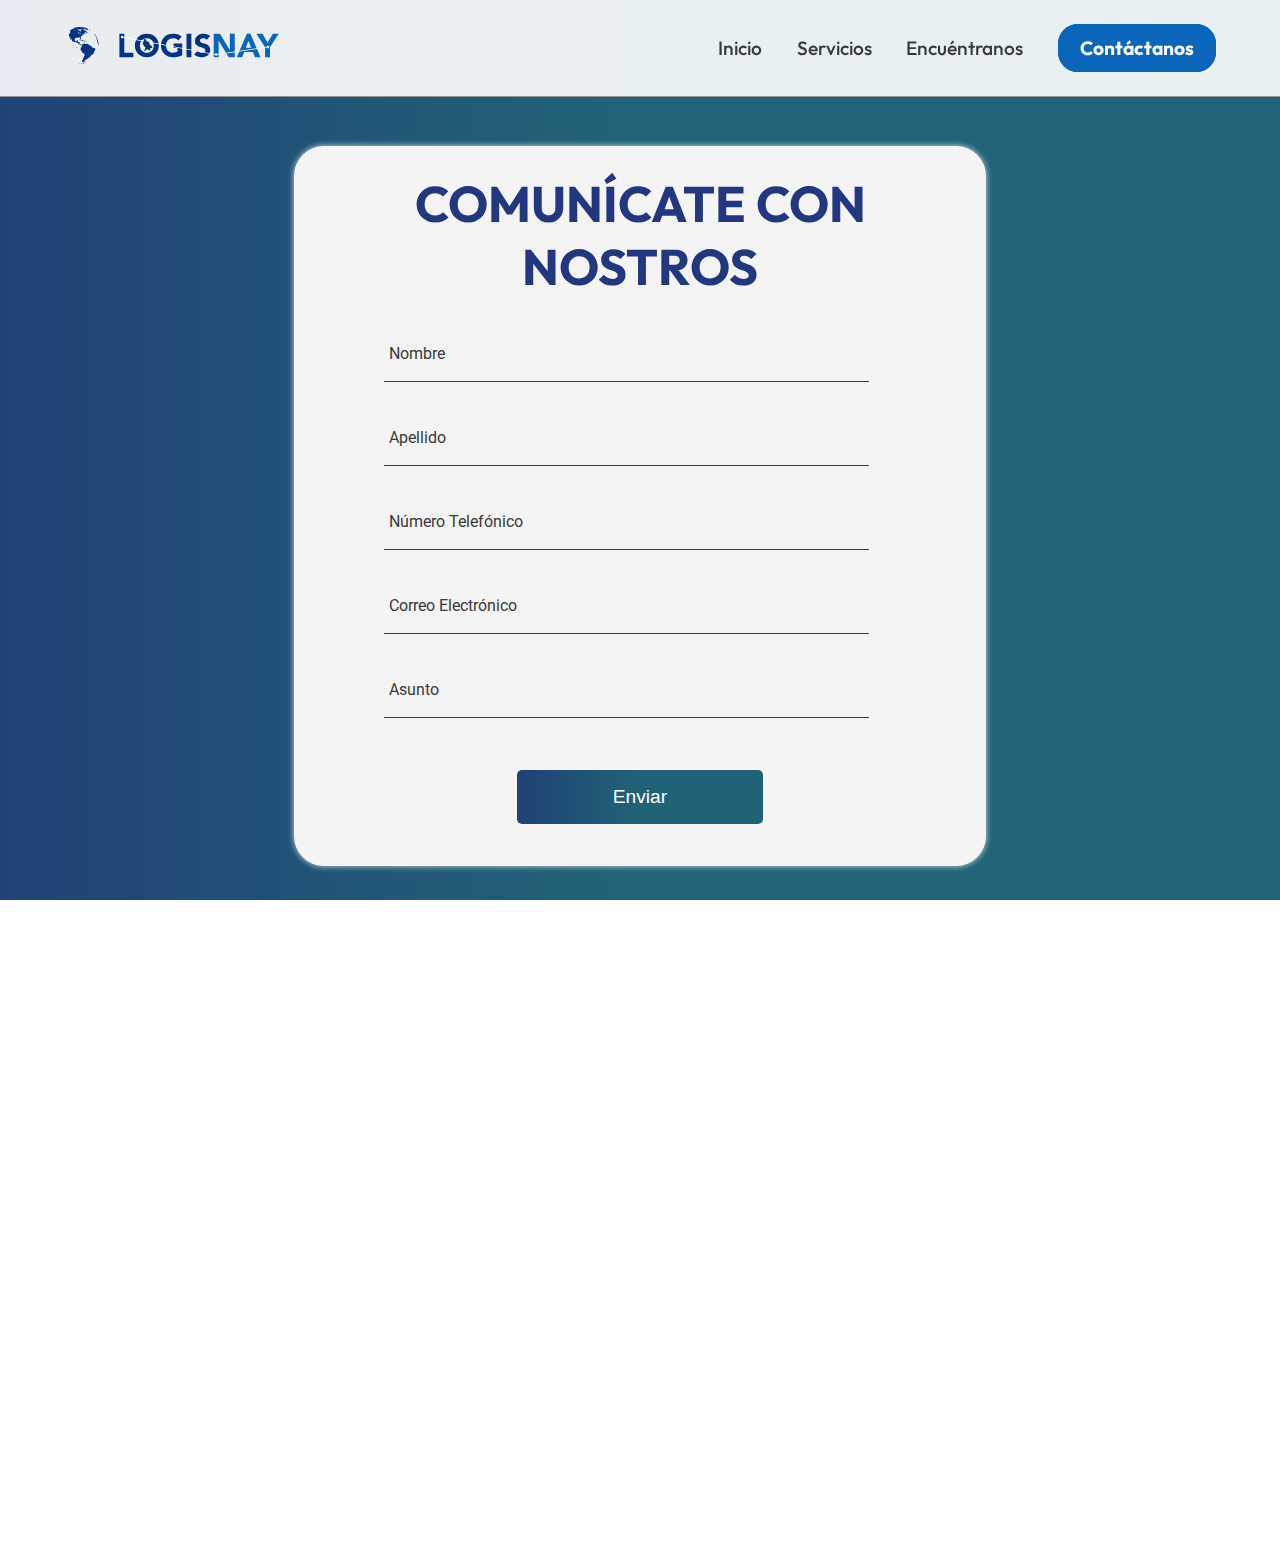
<file: contactanos.html>
<!DOCTYPE html>
<html lang="es">
<head>
    <meta charset="UTF-8">
    <meta name="viewport" content="width=device-width, initial-scale=1.0">
    <meta http-equiv="X-UA-Compatible" content="IE=edge">
    <title>LOGISNAY</title>
    <link rel="stylesheet" href="styles.css">
    <link rel="shortcut icon" href="Recursos/Imagenes/LOGISNAY.png">

    <link rel="preconnect" href="https://fonts.googleapis.com">
    <link rel="preconnect" href="https://fonts.gstatic.com" crossorigin>
    <link href="https://fonts.googleapis.com/css2?family=Montserrat:wght@300;400&family=Outfit:wght@400;500;700&family=Roboto:wght@100;400;700&display=swap" rel="stylesheet">
    <link rel="stylesheet" href="https://cdnjs.cloudflare.com/ajax/libs/font-awesome/6.3.0/css/all.min.css">
    <link rel="stylesheet" href="https://fonts.googleapis.com/icon?family=Material+Icons">
    

</head>
<body>
    <header class="navbar">
        <nav>
            <a href="index.html"><img src="Recursos/Imagenes/Logisnay.svg"></a>
            
            <ul>
                <li><a href="index.html">Inicio</a></li>
                <li><a href="servicios.html">Servicios</li>
                <li><a href="encuentranos.html">Encuéntranos</li>
                <li><a href="#" class="botonContactanos">Contáctanos</a></li>
            </ul>

            <div class="barrasMenu"><i class="fas fa-bars"></i></div>

        </nav>

        <div class="hr"></div>
    </header>

    <div class="menuDesplegable">
        <ul>
            <li><a href="index.html">Inicio</a></li>
            <li><a href="servicios.html">Servicios</a></li>
            <li><a href="encuentranos.html">Encuéntranos</a></li>
            <li><a href="contactanos.html" class="botonContactanos">Contáctanos</a></li>
        </ul>
        <div class="copy">
            <span>&copy; 2023 Logisnay S.A de C.V.</span>
        </div>
    </div>

    <div class="espacioBarra"></div>
    
    <section id="contacto">
        <form action="" id="formulario">
            <div class="formulario">
                <h1>COMUNÍCATE CON NOSTROS</h1>
                <div class="grupo">
                    <input type="text" id="nombre" required autocomplete="off">
                    <span class="barra"></span>
                    <label>Nombre</label>
                </div>
                <div class="grupo">
                    <input type="text" id="apellido" required autocomplete="off">
                    <span class="barra"></span>
                    <label>Apellido</label>
                </div>
                <div class="grupo">
                    <input type="tel" id="tel" required autocomplete="off">
                    <span class="barra"></span>
                    <label>Número Telefónico</label>
                </div>
                <div class="grupo">
                    <input type="email" id="email" required autocomplete="off">
                    <span class="barra"></span>
                    <label>Correo Electrónico</label>
                </div>
                <div class="grupo">
                    <input type="text" id="asunto" required autocomplete="off">
                    <span class="barra"></span>
                    <label>Asunto</label>
                </div>

                <button type="submit">Enviar</button>
            </div>
        </form>
    </section>

    <footer>
        <hr>
        <div class="contenedor">
            <div class="img"><img src="Recursos/Imagenes/LOGISNAY.png" alt=""></div>
            <div class="pf">
                <h2>Preguntas Frecuentes</h2>
                <ul>
                    <li>
                        <div class="pregunta">
                            <h4>¿Cómo puedo cotizar?</h4>
                            <i class="fas fa-chevron-down"></i>
                        </div>

                        <div class="respuesta">Puedes cotizar nuestros servicios visitando nuestra página web y
                            utilizando el botón de contáctanos. Simplemente llena el formulario y recibirás un correo
                            con una cotización personalizada de acuerdo a tus necesidades.</div>
                    </li>
                    <li>
                        <div class="pregunta">
                            <h4>¿Cómo puedo rastrear mi pedido?</h4>
                            <i class="fas fa-chevron-down"></i>
                        </div>

                        <div class="respuesta">Luego de realizar tu pedido, te enviaremos un correo electrónico con el
                            número de seguimiento. Simplemente contáctanos y proporciona el número asignado.</div>
                    </li>
                    <li>
                        <div class="pregunta">
                            <h4>¿Cómo puedo saber si mi pedido ya llegó?</h4>
                            <i class="fas fa-chevron-down"></i>
                        </div>

                        <div class="respuesta">Te notificaremos por correo electrónico cuando tu pedido llegue a su
                            destino.</div>
                    </li>
            </div>
            <div class="empresa">
                <h2>Logisnay S.A de C.V</h2>
                <h3>Contacto</h3>
                GERENCIA TRANSPORTE NACIONAL: <br>fabian.hernandez@logisnay.com <br>3111370556<br><br>
                
                <hr>
                <br>GERENCIA TRANSPORTE INTERNACIONAL: <br>oscar.zuniga@logisnay.com <br>3111193735<br><br>
                <hr>
                <br>GERENTE ADMINISTRATIVO: <br>alexys.padilla@logisnay.com <br>3111228940<br><br>
                <hr>
                <br>GERENCIA GENERAL: <br>roman.cervantes@logisnay.com <br>3111367799<br>
                <h3>Oficinas</h3>
                <a href="https://maps.app.goo.gl/J3NL5VQFbWJqgGjB9" target="_blank">Privada Valdivia #75 Colonia Santa Teresita C.P 63084. Tepic, Nayarit.</a>
            </div>
        </div>
        <hr>
        <div class="copy">&copy; 2023 Logisnay S.A de C.V. <br> <a href="https://www.flaticon.com/" target="_blank">Flaticon</a></div>
    </footer>

    <script src="script.js"></script>
    
</body>

</html>
</file>
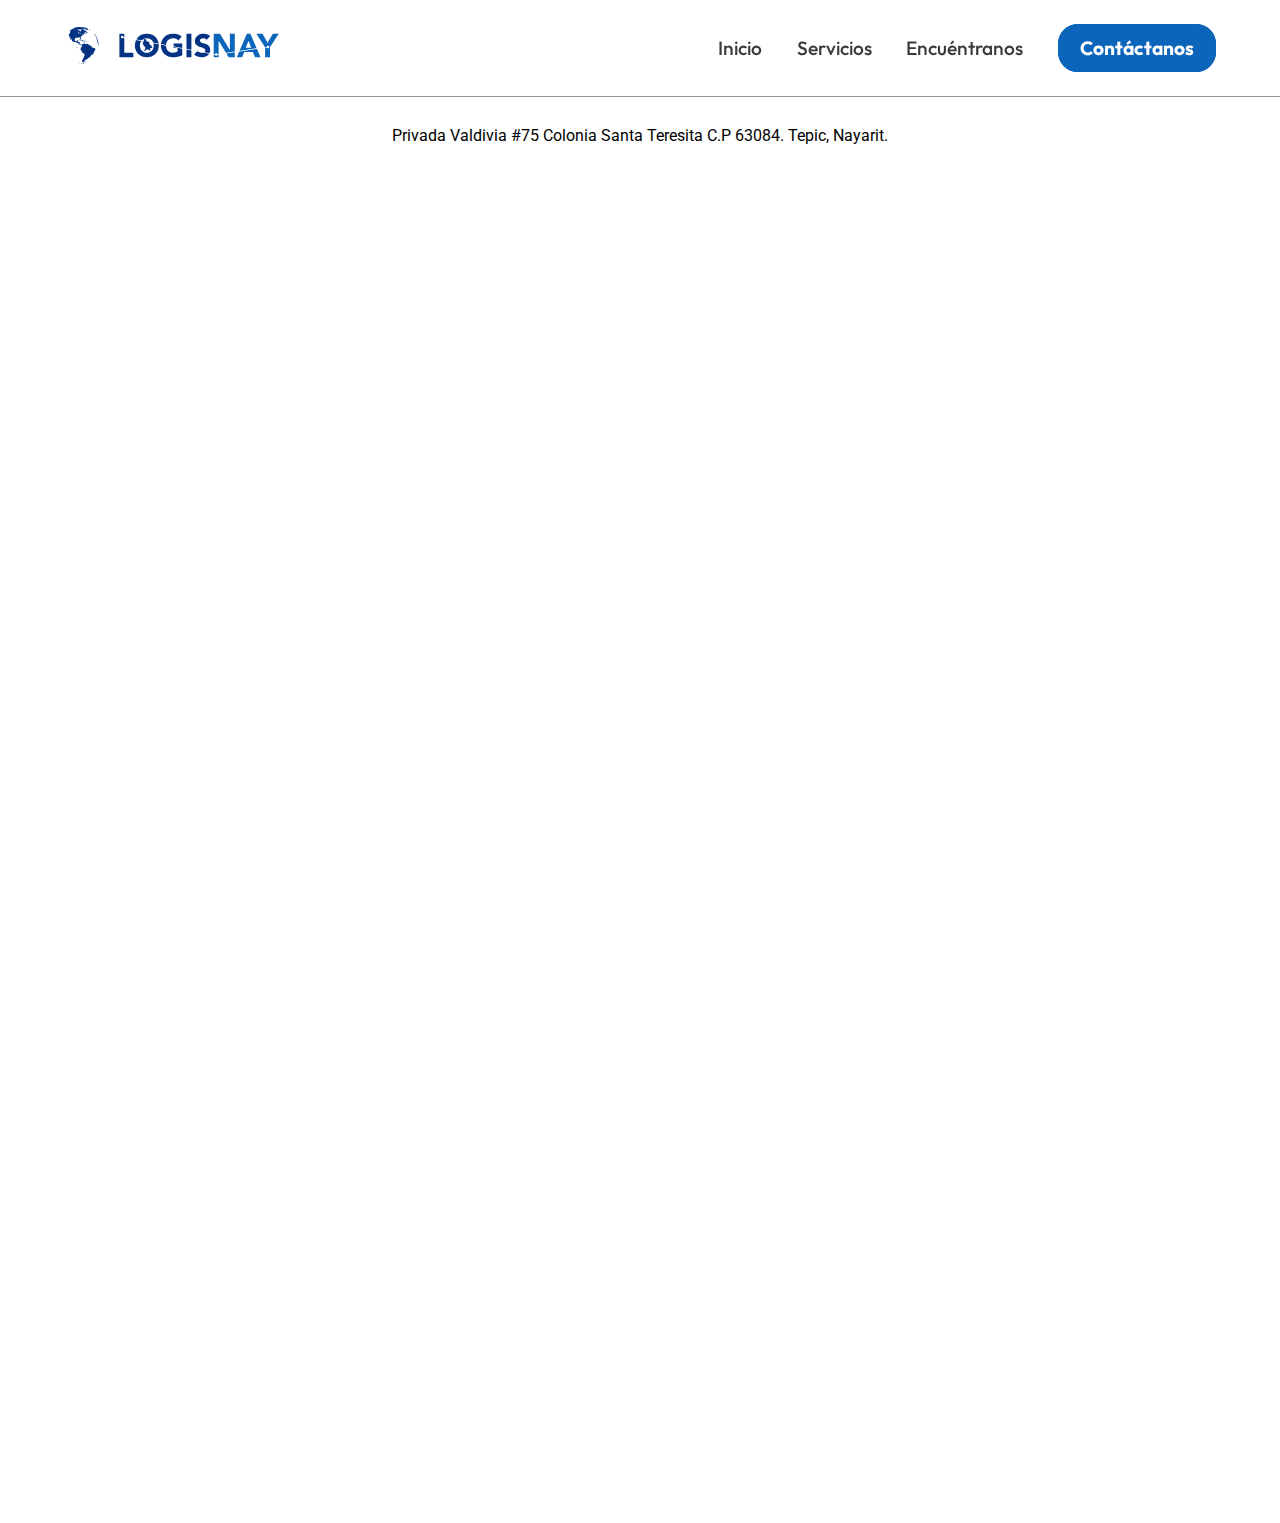
<file: encuentranos.html>
<!DOCTYPE html>
<html lang="es">
<head>
    <meta charset="UTF-8">
    <meta name="viewport" content="width=device-width, initial-scale=1.0">
    <meta http-equiv="X-UA-Compatible" content="IE=edge">
    <title>LOGISNAY</title>
    <link rel="stylesheet" href="styles.css">
    <link rel="shortcut icon" href="Recursos/Imagenes/LOGISNAY.png">

    <link rel="preconnect" href="https://fonts.googleapis.com">
    <link rel="preconnect" href="https://fonts.gstatic.com" crossorigin>
    <link href="https://fonts.googleapis.com/css2?family=Montserrat:wght@300;400&family=Outfit:wght@400;500;700&family=Roboto:wght@100;400;700&display=swap" rel="stylesheet">
    <link rel="stylesheet" href="https://cdnjs.cloudflare.com/ajax/libs/font-awesome/6.3.0/css/all.min.css">

</head>
<body>
    <header class="navbar">
        <nav>
            <a href="index.html"><img src="Recursos/Imagenes/Logisnay.svg"></a>
            
            <ul>
                <li><a href="index.html">Inicio</a></li>
                <li><a href="servicios.html">Servicios</li>
                <li><a href="#">Encuéntranos</li>
                <li><a href="contactanos.html" class="botonContactanos">Contáctanos</a></li>
            </ul>

            <div class="barrasMenu"><i class="fas fa-bars"></i></div>

        </nav>

        <div class="hr"></div>
    </header>

    <div class="menuDesplegable">
        <ul>
            <li><a href="index.html">Inicio</a></li>
            <li><a href="servicios.html">Servicios</a></li>
            <li><a href="encuentranos.html">Encuéntranos</a></li>
            <li><a href="contactanos.html" class="botonContactanos">Contáctanos</a></li>
        </ul>
        <div class="copy">
            <span>&copy; 2023 Logisnay S.A de C.V.</span>
        </div>
    </div>

    <section id="ubicacion"> <!--Mapa-->
        <p>Privada Valdivia #75 Colonia Santa Teresita C.P 63084. Tepic, Nayarit.</p>
        <div class="mapa">
            <iframe src="https://www.google.com/maps/embed?pb=!1m18!1m12!1m3!1d927.8888203295605!2d-104.89745167148833!3d21.5251325463325!2m3!1f0!2f0!3f0!3m2!1i1024!2i768!4f13.1!3m3!1m2!1s0x842737fb62edc089%3A0x8d06b1b67250863d!2sLogisNay%20SAS!5e0!3m2!1ses-419!2smx!4v1704428160457!5m2!1ses-419!2smx" allowfullscreen="" loading="lazy" referrerpolicy="no-referrer-when-downgrade"></iframe>
        </div>
    </section>

    <footer>
        <hr>
        <div class="contenedor">
            <div class="img"><img src="Recursos/Imagenes/LOGISNAY.png" alt=""></div>
            <div class="pf">
                <h2>Preguntas Frecuentes</h2>
                <ul>
                    <li>
                        <div class="pregunta">
                            <h4>¿Cómo puedo cotizar?</h4>
                            <i class="fas fa-chevron-down"></i>
                        </div>

                        <div class="respuesta">Puedes cotizar nuestros servicios visitando nuestra página web y
                            utilizando el botón de contáctanos. Simplemente llena el formulario y recibirás un correo
                            con una cotización personalizada de acuerdo a tus necesidades.</div>
                    </li>
                    <li>
                        <div class="pregunta">
                            <h4>¿Cómo puedo rastrear mi pedido?</h4>
                            <i class="fas fa-chevron-down"></i>
                        </div>

                        <div class="respuesta">Luego de realizar tu pedido, te enviaremos un correo electrónico con el
                            número de seguimiento. Simplemente contáctanos y proporciona el número asignado.</div>
                    </li>
                    <li>
                        <div class="pregunta">
                            <h4>¿Cómo puedo saber si mi pedido ya llegó?</h4>
                            <i class="fas fa-chevron-down"></i>
                        </div>

                        <div class="respuesta">Te notificaremos por correo electrónico cuando tu pedido llegue a su
                            destino.</div>
                    </li>
            </div>
            <div class="empresa">
                <h2>Logisnay S.A de C.V</h2>
                <h3>Contacto</h3>
                GERENCIA TRANSPORTE NACIONAL: <br>fabian.hernandez@logisnay.com <br>3111370556<br><br>
                
                <hr>
                <br>GERENCIA TRANSPORTE INTERNACIONAL: <br>oscar.zuniga@logisnay.com <br>3111193735<br><br>
                <hr>
                <br>GERENTE ADMINISTRATIVO: <br>alexys.padilla@logisnay.com <br>3111228940<br><br>
                <hr>
                <br>GERENCIA GENERAL: <br>roman.cervantes@logisnay.com <br>3111367799<br>
                <h3>Oficinas</h3>
                <a href="https://maps.app.goo.gl/J3NL5VQFbWJqgGjB9" target="_blank">Privada Valdivia #75 Colonia Santa Teresita C.P 63084. Tepic, Nayarit.</a>
            </div>
        </div>
        <hr>
        <div class="copy">&copy; 2023 Logisnay S.A de C.V. <br> <a href="https://www.flaticon.com/" target="_blank">Flaticon</a></div>
    </footer>

    <script src="script.js"></script>    
</body>

</html>
</file>
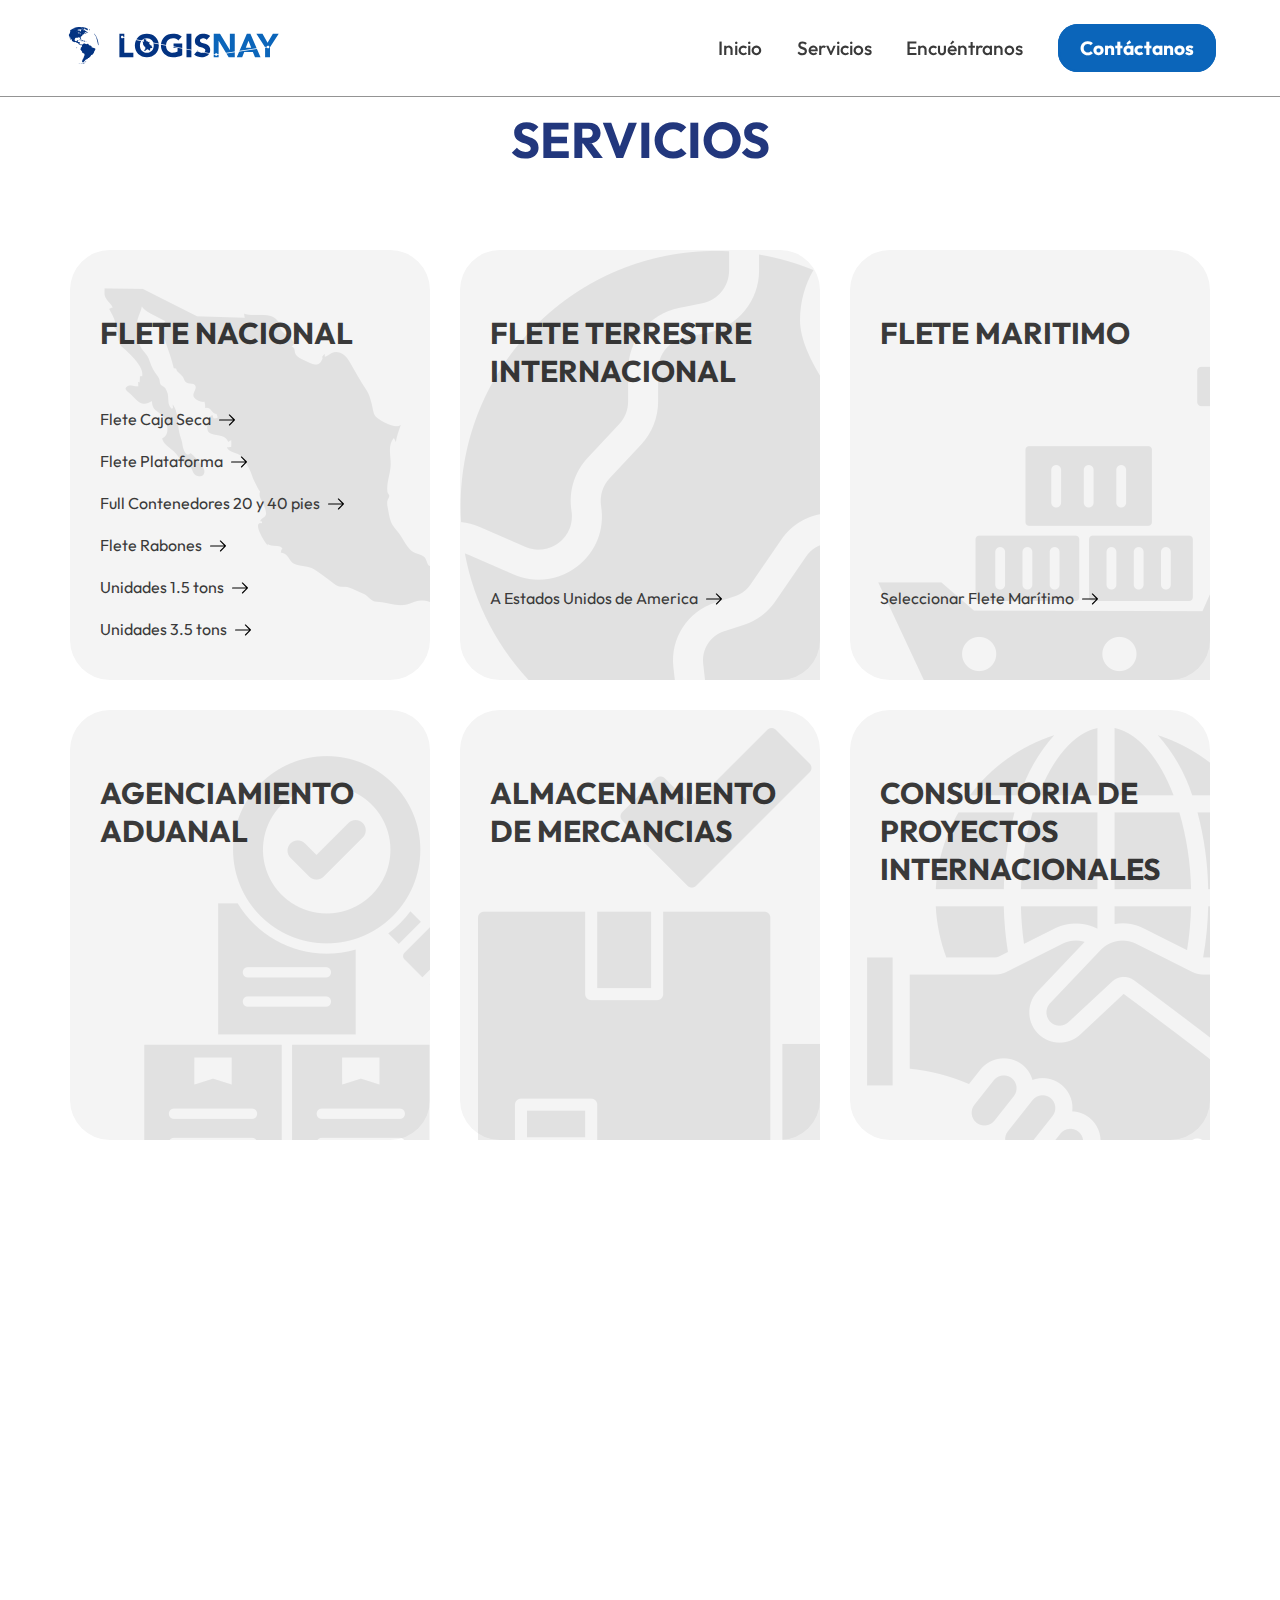
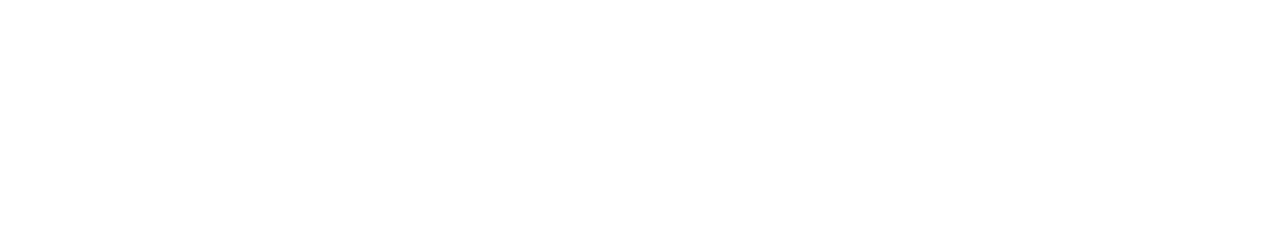
<file: servicios.html>
<!DOCTYPE html>
<html lang="es">

<head>
    <meta charset="UTF-8">
    <meta name="viewport" content="width=device-width, initial-scale=1.0">
    <meta http-equiv="X-UA-Compatible" content="IE=edge">
    <title>LOGISNAY</title>
    <link rel="stylesheet" href="styles.css">
    <link rel="shortcut icon" href="Recursos/Imagenes/LOGISNAY.png">

    <link rel="preconnect" href="https://fonts.googleapis.com">
    <link rel="preconnect" href="https://fonts.gstatic.com" crossorigin>
    <link
        href="https://fonts.googleapis.com/css2?family=Montserrat:wght@300;400&family=Outfit:wght@400;500;700&family=Roboto:wght@100;400;700&display=swap"
        rel="stylesheet">
    <link rel="stylesheet" href="https://cdnjs.cloudflare.com/ajax/libs/font-awesome/6.3.0/css/all.min.css">

</head>

<body>
    <header class="navbar">
        <nav>
            <a href="index.html"><img src="Recursos/Imagenes/Logisnay.svg"></a>

            <ul>
                <li><a href="index.html">Inicio</a></li>
                <li><a href="#">Servicios</li>
                <li><a href="encuentranos.html">Encuéntranos</li>
                <li><a href="contactanos.html" class="botonContactanos">Contáctanos</a></li>
            </ul>

            <div class="barrasMenu"><i class="fas fa-bars"></i></div>

        </nav>

        <div class="hr"></div>
    </header>

    <div class="menuDesplegable">
        <ul>
            <li><a href="index.html">Inicio</a></li>
            <li><a href="servicios.html">Servicios</a></li>
            <li><a href="encuentranos.html">Encuéntranos</a></li>
            <li><a href="contactanos.html" class="botonContactanos">Contáctanos</a></li>
        </ul>
        <div class="copy">
            <span>&copy; 2023 Logisnay S.A de C.V.</span>
        </div>
    </div>

    <section id="servicios"> <!--Mapa-->
        <h1>SERVICIOS</h1>
        <div class="contenedorServicios">
            <div class="servicio" id="nacional">
                <h2>FLETE NACIONAL</h2>
                <ul>
                    <li><a href="contactanos.html">
                            <span>Flete Caja Seca</span>
                            <svg class="iconoFlecha" width="32" height="32" viewBox="0 0 32 32">
                                <g>
                                    <path
                                        d="M 18.7685 11.5395 c -0.203 -0.203 -0.5585 -0.203 -0.8125 0 c -0.203 0.203 -0.203 0.5585 0 0.8125 l 4.0635 4.0635 h -13.4605 c -0.305 0 -0.5585 0.254 -0.5585 0.5585 s 0.254 0.5585 0.5585 0.5585 h 13.511 l -4.0635 4.0635 c -0.203 0.203 -0.203 0.6095 0 0.8125 s 0.6095 0.203 0.8125 0 l 5.0795 -5.0795 c 0.203 -0.203 0.203 -0.5585 0 -0.8125 l -5.13 -4.978 z">
                                    </path>
                                    <circle fill="none" class="circuloFlecha" cx="16.5" cy="16.5" r="14.5">
                                    </circle>
                                </g>
                            </svg>
                        </a></li>
                    <li><a href="contactanos.html">
                            <span>Flete Plataforma</span>
                            <svg class="iconoFlecha" width="32" height="32" viewBox="0 0 32 32">
                                <g>
                                    <path
                                        d="M 18.7685 11.5395 c -0.203 -0.203 -0.5585 -0.203 -0.8125 0 c -0.203 0.203 -0.203 0.5585 0 0.8125 l 4.0635 4.0635 h -13.4605 c -0.305 0 -0.5585 0.254 -0.5585 0.5585 s 0.254 0.5585 0.5585 0.5585 h 13.511 l -4.0635 4.0635 c -0.203 0.203 -0.203 0.6095 0 0.8125 s 0.6095 0.203 0.8125 0 l 5.0795 -5.0795 c 0.203 -0.203 0.203 -0.5585 0 -0.8125 l -5.13 -4.978 z">
                                    </path>
                                    <circle fill="none" class="circuloFlecha" cx="16.5" cy="16.5" r="14.5">
                                    </circle>
                                </g>
                            </svg>
                        </a></li>
                    <li><a href="contactanos.html">
                            <span>Full Contenedores 20 y 40 pies</span>
                            <svg class="iconoFlecha" width="32" height="32" viewBox="0 0 32 32">
                                <g>
                                    <path
                                        d="M 18.7685 11.5395 c -0.203 -0.203 -0.5585 -0.203 -0.8125 0 c -0.203 0.203 -0.203 0.5585 0 0.8125 l 4.0635 4.0635 h -13.4605 c -0.305 0 -0.5585 0.254 -0.5585 0.5585 s 0.254 0.5585 0.5585 0.5585 h 13.511 l -4.0635 4.0635 c -0.203 0.203 -0.203 0.6095 0 0.8125 s 0.6095 0.203 0.8125 0 l 5.0795 -5.0795 c 0.203 -0.203 0.203 -0.5585 0 -0.8125 l -5.13 -4.978 z">
                                    </path>
                                    <circle fill="none" class="circuloFlecha" cx="16.5" cy="16.5" r="14.5">
                                    </circle>
                                </g>
                            </svg>
                        </a></li>
                    <li><a href="contactanos.html">
                            <span>Flete Rabones</span>
                            <svg class="iconoFlecha" width="32" height="32" viewBox="0 0 32 32">
                                <g>
                                    <path
                                        d="M 18.7685 11.5395 c -0.203 -0.203 -0.5585 -0.203 -0.8125 0 c -0.203 0.203 -0.203 0.5585 0 0.8125 l 4.0635 4.0635 h -13.4605 c -0.305 0 -0.5585 0.254 -0.5585 0.5585 s 0.254 0.5585 0.5585 0.5585 h 13.511 l -4.0635 4.0635 c -0.203 0.203 -0.203 0.6095 0 0.8125 s 0.6095 0.203 0.8125 0 l 5.0795 -5.0795 c 0.203 -0.203 0.203 -0.5585 0 -0.8125 l -5.13 -4.978 z">
                                    </path>
                                    <circle fill="none" class="circuloFlecha" cx="16.5" cy="16.5" r="14.5">
                                    </circle>
                                </g>

                            </svg>
                        </a></li>
                    <li><a href="contactanos.html">
                            <span>Unidades 1.5 tons</span>
                            <svg class="iconoFlecha" width="32" height="32" viewBox="0 0 32 32">
                                <g>
                                    <path
                                        d="M 18.7685 11.5395 c -0.203 -0.203 -0.5585 -0.203 -0.8125 0 c -0.203 0.203 -0.203 0.5585 0 0.8125 l 4.0635 4.0635 h -13.4605 c -0.305 0 -0.5585 0.254 -0.5585 0.5585 s 0.254 0.5585 0.5585 0.5585 h 13.511 l -4.0635 4.0635 c -0.203 0.203 -0.203 0.6095 0 0.8125 s 0.6095 0.203 0.8125 0 l 5.0795 -5.0795 c 0.203 -0.203 0.203 -0.5585 0 -0.8125 l -5.13 -4.978 z">
                                    </path>
                                    <circle fill="none" class="circuloFlecha" cx="16.5" cy="16.5" r="14.5">
                                    </circle>
                                </g>
                            </svg>
                        </a></li>
                        <li><a href="contactanos.html">
                            <span>Unidades 3.5 tons</span>
                            <svg class="iconoFlecha" width="32" height="32" viewBox="0 0 32 32">
                                <g>
                                    <path
                                        d="M 18.7685 11.5395 c -0.203 -0.203 -0.5585 -0.203 -0.8125 0 c -0.203 0.203 -0.203 0.5585 0 0.8125 l 4.0635 4.0635 h -13.4605 c -0.305 0 -0.5585 0.254 -0.5585 0.5585 s 0.254 0.5585 0.5585 0.5585 h 13.511 l -4.0635 4.0635 c -0.203 0.203 -0.203 0.6095 0 0.8125 s 0.6095 0.203 0.8125 0 l 5.0795 -5.0795 c 0.203 -0.203 0.203 -0.5585 0 -0.8125 l -5.13 -4.978 z">
                                    </path>
                                    <circle fill="none" class="circuloFlecha" cx="16.5" cy="16.5" r="14.5">
                                    </circle>
                                </g>
                            </svg>
                        </a></li>
                </ul>
            </div>
            <div class="servicio" id="internacional">
                <h2>FLETE TERRESTRE INTERNACIONAL</h2>
                <ul>
                    <li>
                        <a href="contactanos.html">
                            <span>A Estados Unidos de America</span>
                            <svg class="iconoFlecha" width="32" height="32" viewBox="0 0 32 32">
                                <g>
                                    <path
                                        d="M 18.7685 11.5395 c -0.203 -0.203 -0.5585 -0.203 -0.8125 0 c -0.203 0.203 -0.203 0.5585 0 0.8125 l 4.0635 4.0635 h -13.4605 c -0.305 0 -0.5585 0.254 -0.5585 0.5585 s 0.254 0.5585 0.5585 0.5585 h 13.511 l -4.0635 4.0635 c -0.203 0.203 -0.203 0.6095 0 0.8125 s 0.6095 0.203 0.8125 0 l 5.0795 -5.0795 c 0.203 -0.203 0.203 -0.5585 0 -0.8125 l -5.13 -4.978 z">
                                    </path>
                                    <circle fill="none" class="circuloFlecha" cx="16.5" cy="16.5" r="14.5"></circle>
                                </g>
                            </svg>
                        </a>
                    </li>
                </ul>
            </div>
            <div class="servicio" id="maritimo">
                <h2>FLETE MARITIMO</h2>
                <ul>
                    <li>
                        <a href="contactanos.html">
                            <span>Seleccionar Flete Marítimo</span>
                            <svg class="iconoFlecha" width="32" height="32" viewBox="0 0 32 32">
                                <g>
                                    <path
                                        d="M 18.7685 11.5395 c -0.203 -0.203 -0.5585 -0.203 -0.8125 0 c -0.203 0.203 -0.203 0.5585 0 0.8125 l 4.0635 4.0635 h -13.4605 c -0.305 0 -0.5585 0.254 -0.5585 0.5585 s 0.254 0.5585 0.5585 0.5585 h 13.511 l -4.0635 4.0635 c -0.203 0.203 -0.203 0.6095 0 0.8125 s 0.6095 0.203 0.8125 0 l 5.0795 -5.0795 c 0.203 -0.203 0.203 -0.5585 0 -0.8125 l -5.13 -4.978 z">
                                    </path>
                                    <circle fill="none" class="circuloFlecha" cx="16.5" cy="16.5" r="14.5"></circle>
                                </g>
                            </svg>
                        </a>
                    </li>
                </ul>
            </div>
            <div class="servicio" id="aduanas">
                <h2>AGENCIAMIENTO ADUANAL</h2>
                <ul>
                    <li>
                        <a href="contactanos.html">
                            <span>Seleccionar Agenciamiento</span>
                            <svg class="iconoFlecha" width="32" height="32" viewBox="0 0 32 32">
                                <g>
                                    <path
                                        d="M 18.7685 11.5395 c -0.203 -0.203 -0.5585 -0.203 -0.8125 0 c -0.203 0.203 -0.203 0.5585 0 0.8125 l 4.0635 4.0635 h -13.4605 c -0.305 0 -0.5585 0.254 -0.5585 0.5585 s 0.254 0.5585 0.5585 0.5585 h 13.511 l -4.0635 4.0635 c -0.203 0.203 -0.203 0.6095 0 0.8125 s 0.6095 0.203 0.8125 0 l 5.0795 -5.0795 c 0.203 -0.203 0.203 -0.5585 0 -0.8125 l -5.13 -4.978 z">
                                    </path>
                                    <circle fill="none" class="circuloFlecha" cx="16.5" cy="16.5" r="14.5"></circle>
                                </g>
                            </svg>
                        </a>
                    </li>
                </ul>
            </div>
            <div class="servicio" id="almacen">
                <h2>ALMACENAMIENTO DE MERCANCIAS</h2>
                <ul>
                    <li>
                        <a href="contactanos.html">
                            <span>Seleccionar Almacenamiento</span>
                            <svg class="iconoFlecha" width="32" height="32" viewBox="0 0 32 32">
                                <g>
                                    <path
                                        d="M 18.7685 11.5395 c -0.203 -0.203 -0.5585 -0.203 -0.8125 0 c -0.203 0.203 -0.203 0.5585 0 0.8125 l 4.0635 4.0635 h -13.4605 c -0.305 0 -0.5585 0.254 -0.5585 0.5585 s 0.254 0.5585 0.5585 0.5585 h 13.511 l -4.0635 4.0635 c -0.203 0.203 -0.203 0.6095 0     0.8125 s 0.6095 0.203 0.8125 0 l 5.0795 -5.0795 c 0.203 -0.203 0.203 -0.5585 0 -0.8125 l -5.13 -4.978 z">
                                    </path>
                                    <circle fill="none" class="circuloFlecha" cx="16.5" cy="16.5" r="14.5"></circle>
                                </g>
                            </svg>
                        </a>
                    </li>
                </ul>
            </div>
            <div class="servicio" id="proyectoInternacional">
                <h2>CONSULTORIA DE PROYECTOS INTERNACIONALES</h2>
                <ul>
                    <li>
                        <a href="contactanos.html">
                            <span>Seleccionar Consultoria</span>
                            <svg class="iconoFlecha" version="1.1" xmlns="http://www.w3.org/2000/svg" width="32"
                                height="32" viewBox="0 0 32 32">
                                <g>
                                    <path
                                        d="M 18.7685 11.5395 c -0.203 -0.203 -0.5585 -0.203 -0.8125 0 c -0.203 0.203 -0.203 0.5585 0 0.8125 l 4.0635 4.0635 h -13.4605 c -0.305 0 -0.5585 0.254 -0.5585 0.5585 s 0.254 0.5585 0.5585 0.5585 h 13.511 l -4.0635 4.0635 c -0.203 0.203 -0.203 0.6095 0 0.8125 s 0.6095 0.203 0.8125 0 l 5.0795 -5.0795 c 0.203 -0.203 0.203 -0.5585 0 -0.8125 l -5.13 -4.978 z">
                                    </path>
                                    <circle fill="none" class="circuloFlecha" cx="16.5" cy="16.5" r="14.5"></circle>
                                </g>
                            </svg>
                        </a>
                    </li>
                </ul>
            </div>

        </div>
    </section>

    <footer>
        <hr>
        <div class="contenedor">
            <div class="img"><img src="Recursos/Imagenes/LOGISNAY.png" alt=""></div>
            <div class="pf">
                <h2>Preguntas Frecuentes</h2>
                <ul>
                    <li>
                        <div class="pregunta">
                            <h4>¿Cómo puedo cotizar?</h4>
                            <i class="fas fa-chevron-down"></i>
                        </div>

                        <div class="respuesta">Puedes cotizar nuestros servicios visitando nuestra página web y
                            utilizando el botón de contáctanos. Simplemente llena el formulario y recibirás un correo
                            con una cotización personalizada de acuerdo a tus necesidades.</div>
                    </li>
                    <li>
                        <div class="pregunta">
                            <h4>¿Cómo puedo rastrear mi pedido?</h4>
                            <i class="fas fa-chevron-down"></i>
                        </div>

                        <div class="respuesta">Luego de realizar tu pedido, te enviaremos un correo electrónico con el
                            número de seguimiento. Simplemente contáctanos y proporciona el número asignado.</div>
                    </li>
                    <li>
                        <div class="pregunta">
                            <h4>¿Cómo puedo saber si mi pedido ya llegó?</h4>
                            <i class="fas fa-chevron-down"></i>
                        </div>

                        <div class="respuesta">Te notificaremos por correo electrónico cuando tu pedido llegue a su
                            destino.</div>
                    </li>
            </div>
            <div class="empresa">
                <h2>Logisnay S.A de C.V</h2>
                <h3>Contacto</h3>
                GERENCIA TRANSPORTE NACIONAL: <br>fabian.hernandez@logisnay.com <br>3111370556<br><br>

                <hr>
                <br>GERENCIA TRANSPORTE INTERNACIONAL: <br>oscar.zuniga@logisnay.com <br>3111193735<br><br>
                <hr>
                <br>GERENTE ADMINISTRATIVO: <br>alexys.padilla@logisnay.com <br>3111228940<br><br>
                <hr>
                <br>GERENCIA GENERAL: <br>roman.cervantes@logisnay.com <br>3111367799<br>
                <h3>Oficinas</h3>
                <a href="https://maps.app.goo.gl/J3NL5VQFbWJqgGjB9" target="_blank">Privada Valdivia #75 Colonia Santa
                    Teresita C.P 63084. Tepic, Nayarit.</a>
            </div>
        </div>
        <hr>
        <div class="copy">&copy; 2023 Logisnay S.A de C.V. <br> <a href="https://www.flaticon.com/"
                target="_blank">Flaticon</a></div>
    </footer>

    <script src="script.js"></script>
</body>

</html>
</file>
<file: styles.css>
/* Archivo General */
* {
    opacity: 0;
    /* Elemento invisible al principio */
    transition: opacity 0.5s ease-in;
    /* Transición de opacidad para suavizar la aparición/desaparición */
    --blueMarine: #22377d;
    --grey: #3a3a3a;
    --lightGrey: #949494;
    --vLightGrey: #f4f4f4;
    --lightBlue: #208cf2;
    --blue: #0B65BA;
    --gradient: linear-gradient(90deg, rgba(9, 46, 104, 0.9) 0%, rgba(9, 83, 104, 0.9) 50%);
    scroll-behavior: smooth;
}

body {
    font-family: 'Roboto', sans-serif;
    margin: auto;
    color: var(--grey);
}

hr {
    margin: auto;
    background-color: var(--lightGrey);
    border: none;
    height: 1px;

}

.hr {
    margin: auto;
    background-color: var(--lightGrey);
    height: 1px;
    width: 100%;
    transition: 0.5s ease width;
}

h1 {
    font-family: 'Outfit', sans-serif;
    font-size: 50px;
    text-align: center;
    color: var(--blueMarine);
}

h2 {
    font-family: 'Outfit', sans-serif;
    font-size: 30px;
    color: var(--grey);
}

p {
    font-family: 'Roboto', sans-serif;
    color: var(--grey);
}

/* Barra de navegacion */
header {
    margin: auto;
    position: fixed;
    top: 0;
    left: 0;
    width: 100%;
    height: 6rem;
    background-color: rgba(255, 255, 255, 0.9);
    z-index: 999;
    transition: 0.3s ease-out;
    font-weight: 500;
}

nav {
    display: flex;
    justify-content: space-between;
    margin: 0px 10%;
    align-items: center;
    height: 100%;
}

a {
    text-decoration: none;
    color: var(--grey);
    font-family: 'Outfit', sans-serif;
    margin: 0;
    transition: all 0.3s ease;
}

a:hover {
    color: var(--lightBlue);
}

header img {
    width: 25vb;
}

header ul {
    display: flex;
    list-style: none;
}

header li {
    margin-left: 2.7vw;
}

.botonContactanos {
    background-color: var(--blue);
    padding: 10px 20px;
    border-radius: 20px;
    color: white;
    font-weight: 700;
    transition: all 0.3s ease;
    border: var(--blue) 2px solid;
}

.botonContactanos:hover {
    background-color: rgba(255, 255, 255, 0);
}

.barrasMenu {
    display: none;
    cursor: pointer;
    margin-right: 20px;
}

.barrasMenu i {
    transition: 0.3s ease-in-out;
}

.barrasMenu.active i {
    transform: rotate(180deg);
}

/* Menu desplegable */
.menuDesplegable {
    position: fixed;
    top: 0;
    right: -100vw;
    /* Initially off-screen */
    width: 100vw;
    /* Adjust the width as needed */
    height: 100%;
    background-color: white;
    /* Background color for the menu */
    box-shadow: -2px 0 5px rgba(0, 0, 0, 0.2);
    transition: right 0.4s ease-in-out;
    /* Transition effect */
    z-index: 998;
    /* Ensure the menu is on top of other elements */
}

.menuDesplegable.menuOpen {
    right: 0;
    /* Show the menu when menuOpen class is applied */
}

.menuDesplegable ul {
    list-style-type: none;
    padding: 10%;
}

.menuDesplegable li {
    margin: 15% 0;
}

.menuDesplegable a {
    font-size: 1.8rem;
}

.menuDesplegable a:hover {
    color: var(--lightBlue);
}

.menuDesplegable .botonContactanos {
    margin: 0;
    padding: 0;
    border: 0;
    background-color: transparent;
    color: var(--blueMarine);
}

.menuDesplegable .copy {
    height: 20svh;
    width: 100%;
    background-color: var(--vLightGrey);
    position: absolute;
    bottom: 0;
    font-family: 'Calibri', sans-serif;
    color: var(--grey);
    text-align: center;
}

.menuDesplegable .copy span {
    position: inherit;
    bottom: 0.5rem;
    left: 0;
    right: 0;
}

/* Estilo para el botón de cerrar el menú desplegable */
.close-menu {
    position: absolute;
    top: 10px;
    right: 10px;
    cursor: pointer;
}

/* Imagen Inicio */
.hero {
    background-size: cover;
    height: 100svh;
    margin: auto;
}

.frase {
    position: absolute;
    bottom: 0;
    margin: auto;
    padding: 3vh 0;
    background: var(--gradient);
    width: 100%;
    height: auto;
    display: flex;
    justify-content: center;
    column-gap: 3%;
}

.frase .titulo {
    margin-left: 20%;
    color: white;
    font-family: 'Outfit', sans-serif;
    font-weight: 700;
    font-size: 2.4rem;
    width: 45%;
    height: 100%;
    text-align: right;
}

.frase .texto {
    margin-right: 20%;
    color: white;
    font-family: 'Roboto', sans-serif;
    font-weight: 400;
    font-size: 1.5rem;
    height: 100%;
    width: 55%;
}

#agenda {
    background-color: var(--vLightGrey);
    padding: 8vh 8vw;
}

#agenda .contenedor {
    background-color: white;
    margin: auto;
    border-radius: 0 0 30px 30px;
    display: flex;
    justify-content: space-around;
    padding: 5rem 0;
}

#agenda img {
    width: 35vw;
}

#agenda .texto {
    width: 30vw;
    display: flex;
    flex-direction: column;
    justify-content: center;
}

#agenda ul {
    list-style: none;
    display: flex;
    column-gap: 5vw;
    padding: 0;
    justify-content: center;
}

#agenda li {
    display: flex;
    flex-direction: column;
    align-items: center;
    text-align: center;
}

#agenda ul img {
    width: 8vw;
    height: auto;
    transition: 0.3s ease-in-out;
}

#agenda ul img:hover {
    width: 7.5vw;
}

#agenda a {
    margin: 5vh auto;
}

#agenda li a {
    margin: auto;
}

/* Misión */
#misionYvision {
    display: flex;
    flex-direction: column;
    row-gap: 10vh;
    margin: auto;
    padding: 15vh 23vw;
    background-color: var(--vLightGrey);
    text-align: center;
    font-size: 1.1rem;
}

#misionYvision h1 {
    margin: auto;
}

/* Valores */
#valores {
    padding: 1vh 0;
    margin: auto;
}

#valores .iconos {
    height: 150px;
    align-items: center;
}

.contValores {
    display: flex;
    flex-direction: column;
    margin: auto;
    padding: 0 20vw;
}

.contValores .valores {
    display: flex;
    justify-content: space-around;
}

.valores .valor {
    width: 200px;
    height: 250px;
    margin: 4vh 0;
    font-weight: bold;
    text-align: center;
    display: flex;
    align-items: center;
    justify-content: center;
    flex-direction: column;
    cursor: default;
    row-gap: 20px;
}

.valor span {
    font-size: 1.2rem;
    color: var(--grey);
}

.valor #icono {
    font-size: 4rem
}

/* Footer */
footer .contenedor {
    display: flex;
    margin: 2vh 4vw;
    justify-content: space-around;
    column-gap: 2vw;
}

footer .img {
    height: 100%;
    width: 30%;
    text-align: center;
}

footer img {
    width: 20vw;
}

/* Empieza preguntas frecuentes */
footer .pf {
    width: 30%;
}

footer .pf h4 {
    text-decoration: none;
    color: var(--grey);
    margin: 0;
}

footer .pf ul {
    list-style: none;
    margin: 0;
    padding: 0;
}

footer .pf li {
    background-color: var(--vLightGrey);
    border-radius: 30px;
    padding: 5% 7%;
    margin: 5% 0;
    color: var(--grey);
}

footer .pf .pregunta {
    display: flex;
    justify-content: space-between;
    align-items: center;
    cursor: pointer;
}

footer .pf .respuesta {
    text-align: left;
    margin: 1vh 0;
    display: none;
}

footer .pf li.active .respuesta {
    display: block;
}

footer .pf li i {
    transition: transform 0.3s ease-in-out;
    /* Agrega una transición para la rotación */
}

footer .pf li.active i {
    transform: rotate(-180deg);
}

/* Empieza empresa */
footer .empresa {
    width: 30%;
    font-family: 'Roboto', sans-serif;
}

footer .copy {
    text-align: center;
    font-family: 'Calibri', sans-serif;
}

/* Ubicacanos*/
#ubicacion {
    margin: auto;
    margin-top: 12vh;
}

#ubicacion p {
    margin: auto;
    padding-top: 2vh;
    padding-bottom: 1vh;
    text-align: center;
    color: black;
}

.mapa {
    display: flex;
    justify-content: center;
}

.mapa iframe {
    width: 80vw;
    height: 80vh;
    border: 0;
}

/* Contacto */
#contacto {
    margin: auto;
    width: 100%;
    height: calc(100vh - 7rem);
    background: var(--gradient);
    display: flex;
    justify-content: center;
    align-items: center;
}

#contacto form {
    background: var(--vLightGrey);
    padding: 2vw;
    box-shadow: 0 0 6px 0 rgba(255, 255, 255, 0.8);
    border-radius: 30px;
    width: 30vw;
}

#contacto .formulario {
    width: 100%;
    margin: auto;
    text-align: center;
}

#contacto h1 {
    margin: auto;
}

#contacto .grupo {
    position: relative;
    margin: 4vh 5vw;
}

#contacto input {
    background: none;
    color: var(--grey);
    padding: 1rem 1rem 1rem 0.5rem;
    display: block;
    width: 90%;
    border: none;
    border-bottom: 1px solid var(--grey);
}

#contacto input:focus {
    outline: none;
    color: var(--lightGrey)
}

#contacto label {
    color: var(--grey);
    position: absolute;
    left: 5px;
    top: 10px;
    transition: 0.3s ease-in-out all;
    pointer-events: none;
}

#contacto input:focus~label, #contacto input:valid~label {
    top: -14px;
    color: var(--lightBlue);
    font-size: 1.05rem;
}

#contacto .barra {
    position: relative;
    display: block;
    width: 105%;
}

#contacto .barra::before {
    content: "";
    height: 3px;
    width: 0;
    bottom: 0px;
    position: absolute;
    background: var(--gradient);
    transition: 0.3s ease-in-out width;
    left: 0;
}

#contacto input:focus~.barra::before {
    width: 100%;
}

#contacto button {
    background: var(--gradient);
    color: white;
    padding: 1rem 6rem;
    border: none;
    border-radius: 5px;
    cursor: pointer;
    margin: 1rem auto;
    font-size: 1.2rem;
    transition: 0.2s ease-in-out all;
}

.espacioBarra {
    height: 7rem;
    background: var(--gradient);
}

#servicios {
    margin-top: 12vh;
}

.contenedorServicios {
    display: flex;
    justify-content: center;
    flex-wrap: wrap;
    column-gap: 30px;
    row-gap: 30px;
    margin: auto;
    padding: 5vh 0;
}

.servicio {
    background-size: cover;
    width: 300px;
    height: 350px;
    padding: 40px 30px;
    display: flex;
    flex-direction: column;
    text-align: left;
    border-radius: 40px;
    background-color: var(--vLightGrey);
    transition: 0.3s ease-in-out;
    justify-content: space-between;
    position: relative;
}

.servicio::before {
    content: "";
    opacity: 0.07;
    /* Ajusta este valor a la opacidad que desees, entre 0 y 1 */
    top: 0;
    left: 0;
    bottom: 0;
    right: 0;
    position: absolute;
}

.contenedorServicios #nacional::before {
    background-image: url(Recursos/Imagenes/nacional.png);
}

.contenedorServicios #internacional::before {
    background-image: url(Recursos/Imagenes/internacional.png);
}

.contenedorServicios #maritimo::before {
    background-image: url(Recursos/Imagenes/maritimo.png);
}

.contenedorServicios #aduanas::before {
    background-image: url(Recursos/Imagenes/aduanas.png);
}

.contenedorServicios #almacen::before {
    background-image: url(Recursos/Imagenes/almacen.png);
}

.contenedorServicios #proyectoInternacional::before {
    background-image: url(Recursos/Imagenes/proyectoInternacional.png);
}

.servicio ul {
    padding: 0;
    list-style: none;
}

.servicio ul li {
    margin: 10px 0;
    position: relative;
    padding-right: 30px;
    /* Espacio para la flecha */
}

.servicio a {
    display: flex;
    align-items: center;
}

.circuloFlecha {
    stroke: black;
    /* Define el color del trazo */
    stroke-width: 2;
    /* Define el grosor del trazo */
    stroke-dasharray: 91;
    stroke-dashoffset: 91;
    transition: stroke-dashoffset 0.5s ease;
}

.servicio a:hover .circuloFlecha, .servicio a:hover .iconoFlecha {
    stroke-dashoffset: 0;
    stroke: var(--lightBlue);
}

/* Responsive */
@media screen and (max-width: 1560px) {
    .hero .frase .titulo {
        margin-left: 20%;
        width: 75%;
        font-size: 2.5rem;
    }
}

@media screen and (max-width: 1350px) {
    header {
        width: 100vw;
    }

    nav {
        margin: 0 5dvw;
    }

    header a {
        font-size: 1.2rem;
    }

    .hero .frase {
        display: flex;
        flex-direction: column;
        justify-content: center;
    }

    .hero .frase .titulo {
        width: 90vw;
        margin: 0 5.5vw;
        font-size: 2.5rem;
        text-align: left;
    }

    .hero .frase .texto {
        margin: 0 5.5vw;
        font-size: 1.5rem;
    }

    #quienesSomos .contenedor {
        justify-content: center;
        align-items: center;
        flex-direction: column;
        margin: 0;
    }

    #quienesSomos .img {
        width: 50dvw;
        height: 50dvw;
        margin: 4vh 0;
    }

    #contacto form {
        width: 50vw;
    }

}

@media screen and (max-width: 800px) {
    * {
        font-size: 1rem;
    }

    h1 {
        font-size: 3rem;
    }

    h2 {
        font-size: 1.5rem;
    }

    h3 {
        font-size: 1.5rem;
    }

    header {
        height: 10vh;
        width: 100%;
        background-color: white;
    }

    header ul {
        display: none;
    }

    nav {
        margin: 0 5dvw;
    }

    .barrasMenu {
        display: block;
    }

    .hero .frase {
        margin: auto;
        position: absolute;
        height: auto;
        width: auto;
        flex-direction: column;
        padding: 2.5vh 0;
    }

    .hero .frase .titulo {
        width: 90%;
        height: auto;
        margin: 0 3.5vw;
        font-size: 2rem;
    }

    .hero .frase .texto {
        width: 80%;
        margin: 1vh 3.5vw;
        font-size: 1.1rem;
    }

    #quienesSomos .img {
        height: 50vh;
        width: 80%;
    }

    #misionYvision {
        flex-direction: column;
        padding: 10vh 4vw;
        row-gap: 8vh;
    }

    #misionYvision h1 {
        font-size: 2.5rem;
        text-align: left;
    }

    #misionYvision p {
        font-size: 1rem;
        width: 78%;
        text-align: left;
    }

    .contValores {
        align-items: center;
        padding: auto;
    }

    .valor span {
        font-size: 1rem;
        color: var(--grey);
    }

    .valor #icono {
        font-size: 2rem
    }

    .contValores .valores {
        flex-direction: column;
    }

    footer .contenedor {
        flex-direction: column;
        justify-content: center;
        align-items: center;
        margin: 0;
        width: 100%;
    }

    footer .img {
        width: 60vw;
    }

    footer img {
        width: 60vw;
    }

    footer .pf {
        width: 80%;
        margin: 0;
    }

    footer .empresa {
        width: 80%;
        margin-bottom: 3vh;
    }

    #agenda .contenedor {
        flex-direction: column;
        align-items: center;
    }

    #agenda img {
        width: 60vw;
    }

    #agenda .texto {
        width: 60vw;
        padding: 0 5vw;
        text-align: center;
    }

    #agenda ul {
        flex-direction: column;
        align-items: center;
        padding: 0;
        row-gap: 5vh;
    }

    #agenda li {
        margin: auto;
    }

    #agenda ul img {
        width: 25vw;
    }

    #agenda ul img:hover {
        width: 25vw;
    }

    #contacto h1 {
        font-size: 2.3rem;
    }

    #contacto form {
        width: 85vw;
    }

}
</file>
